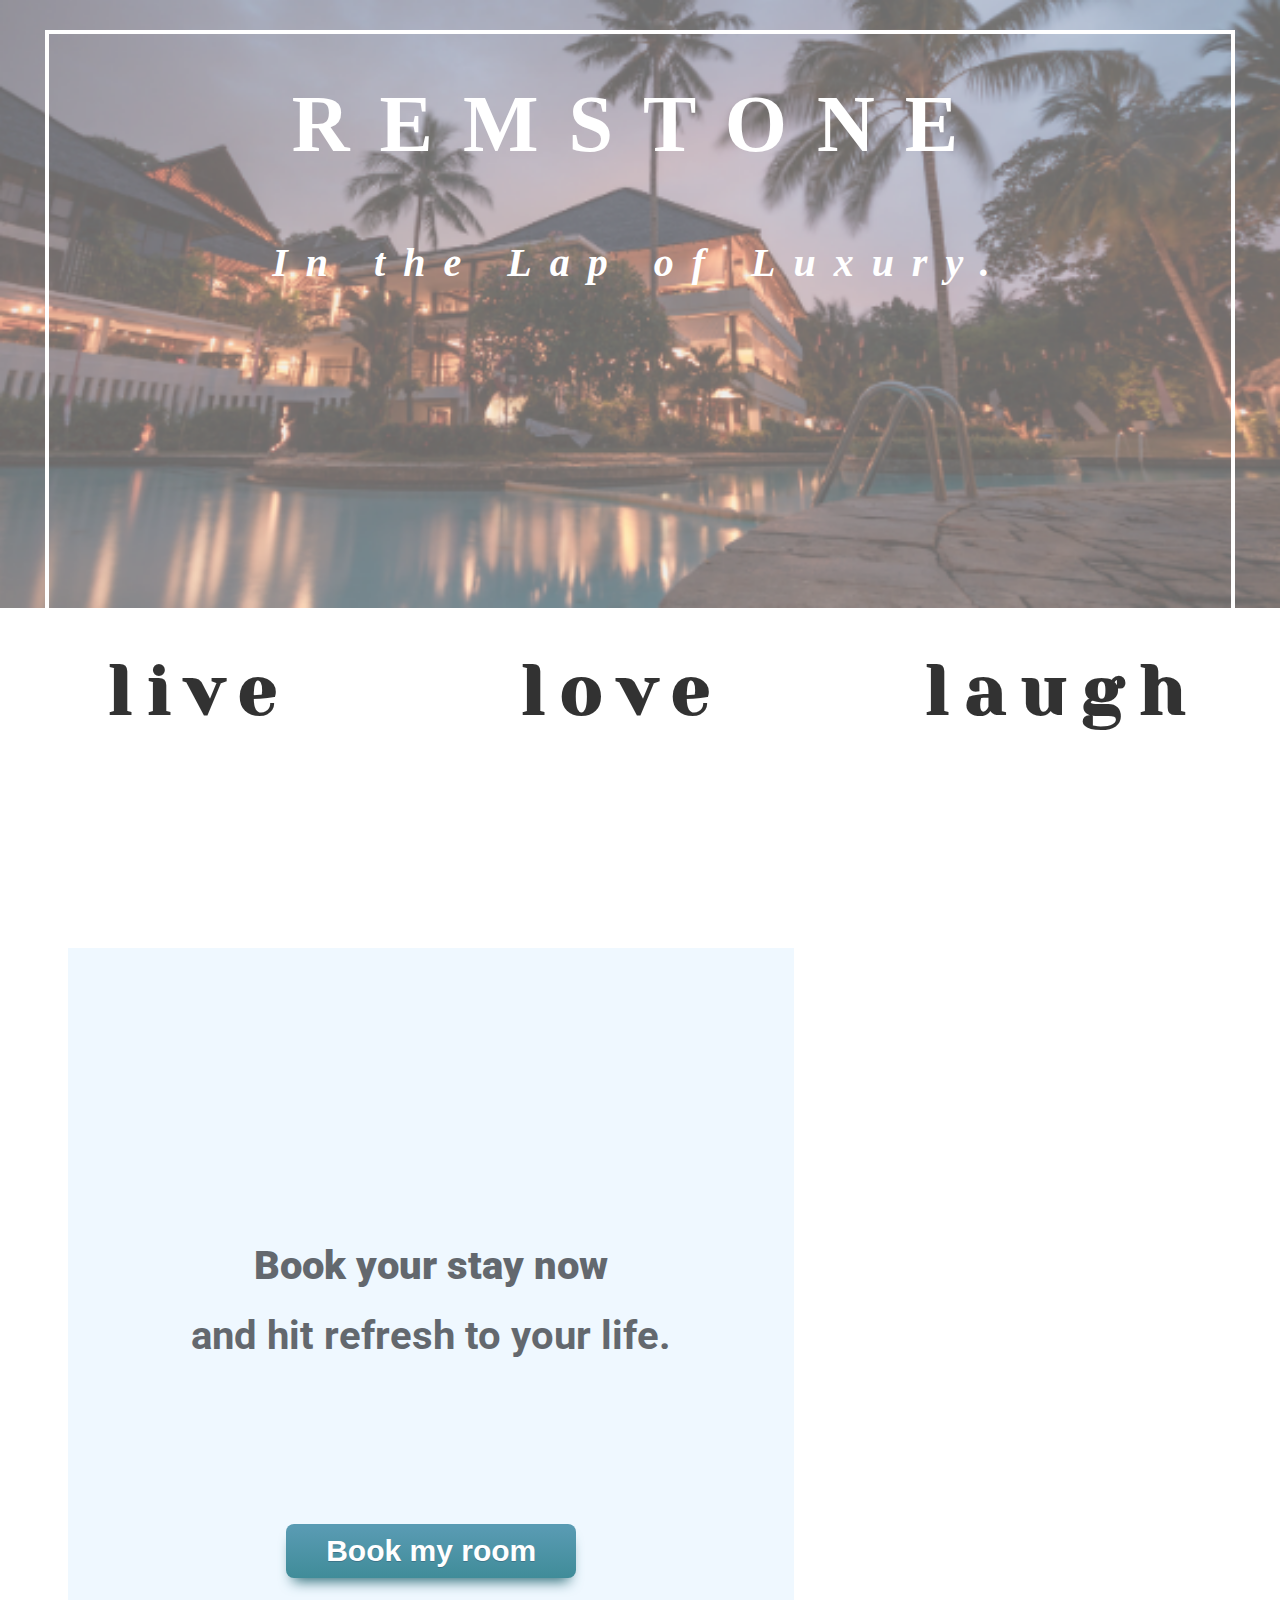
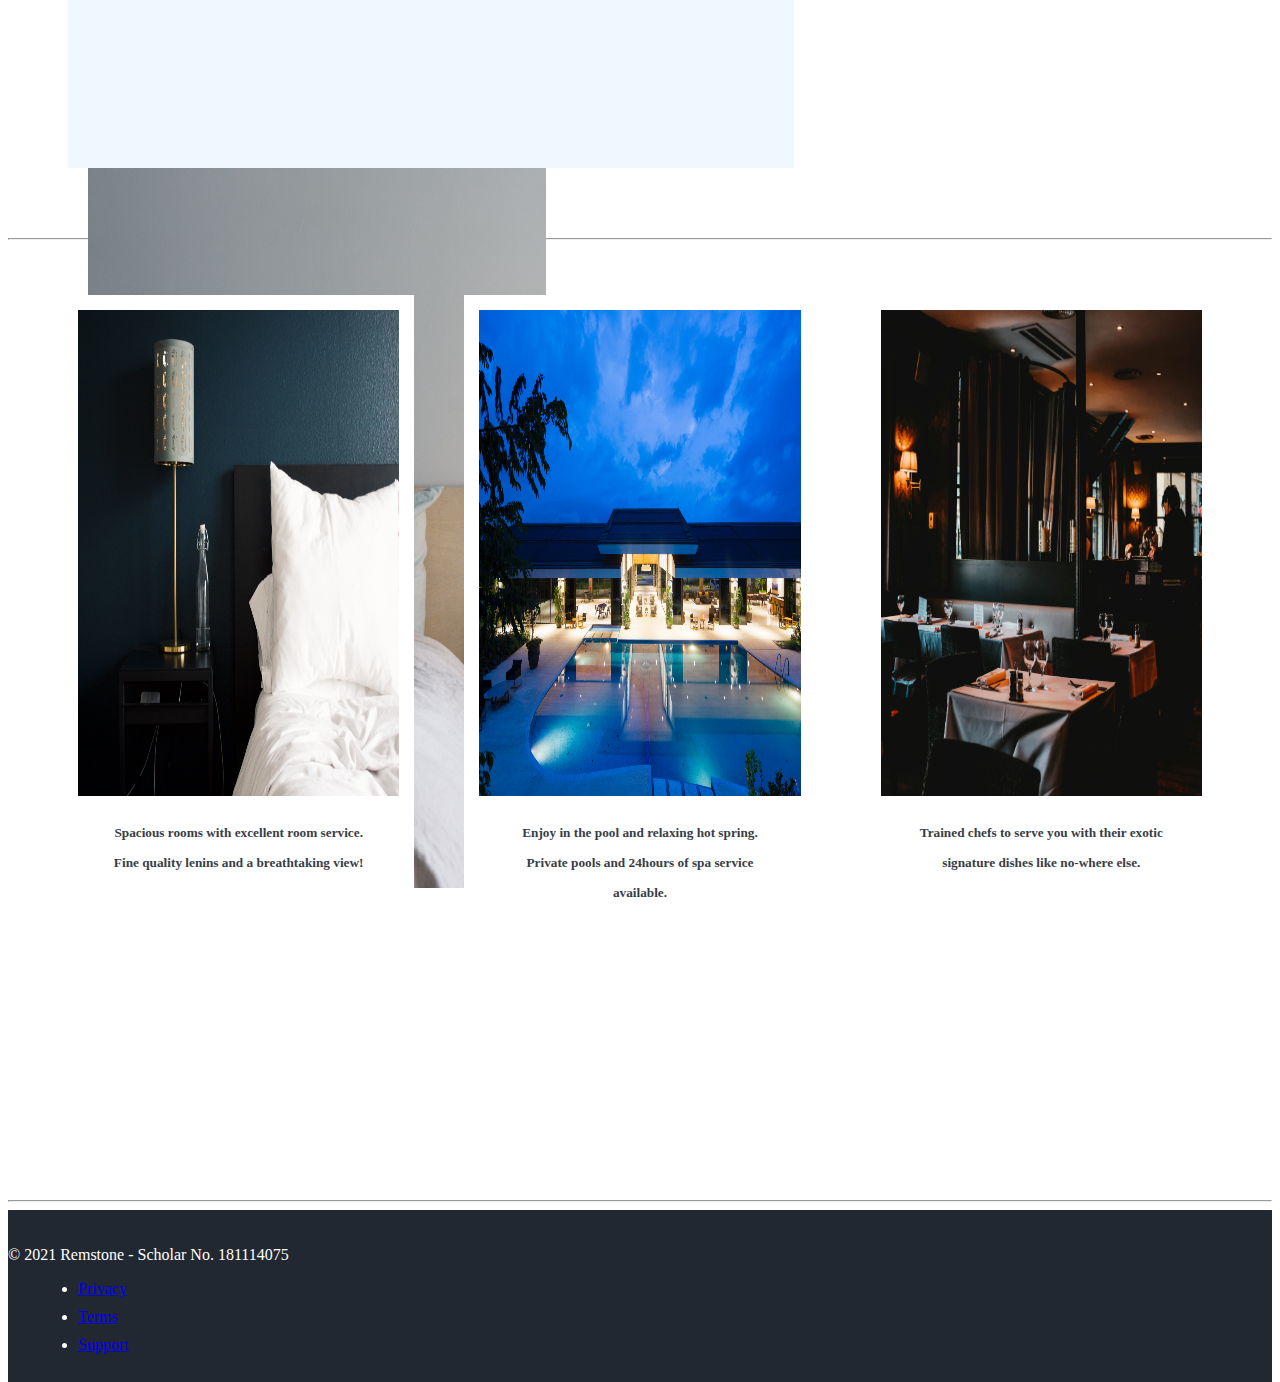
<file: index.html>
<!DOCTYPE html>
<html lang="en" dir="ltr">

<head>
  <meta charset="utf-8">
  <title>Remstone</title>

  <link rel="preconnect" href="https://fonts.gstatic.com">
  <link href="https://fonts.googleapis.com/css2?family=Roboto:wght@500&display=swap" rel="stylesheet">
  <link rel="stylesheet" media="screen" href="http://fontlibrary.org/face/glacial-indifference" type="text/css" />
  <link rel="preconnect" href="https://fonts.gstatic.com">
  <link href="https://fonts.googleapis.com/css2?family=Yeseva+One&display=swap" rel="stylesheet">

  <!--bootstrap-->
  <link rel="stylesheet" href="https://stackpath.bootstrapcdn.com/bootstrap/4.5.0/css/bootstrap.min.css" integrity="sha384-9aIt2nRpC12Uk9gS9baDl411NQApFmC26EwAOH8WgZl5MYYxFfc+NcPb1dKGj7Sk" crossorigin="anonymous">

  <!--css-->
  <link rel="stylesheet" href="styles.css">

  <!--javascript for bootstrap-->
  <script src="https://code.jquery.com/jquery-3.5.1.slim.min.js" integrity="sha384-DfXdz2htPH0lsSSs5nCTpuj/zy4C+OGpamoFVy38MVBnE+IbbVYUew+OrCXaRkfj" crossorigin="anonymous"></script>
  <script src="https://cdn.jsdelivr.net/npm/popper.js@1.16.0/dist/umd/popper.min.js" integrity="sha384-Q6E9RHvbIyZFJoft+2mJbHaEWldlvI9IOYy5n3zV9zzTtmI3UksdQRVvoxMfooAo" crossorigin="anonymous"></script>
  <script src="https://stackpath.bootstrapcdn.com/bootstrap/4.5.0/js/bootstrap.min.js" integrity="sha384-OgVRvuATP1z7JjHLkuOU7Xw704+h835Lr+6QL9UvYjZE3Ipu6Tp75j7Bh/kR0JKI" crossorigin="anonymous"></script>

</head>

<body>

  <section id="border">
    <center>
      <div align="center" style="width:92%;height:90vh;padding:10px;position:relative;margin:30px 0;border:4px solid white;">
        <h1>REMSTONE</h1>
        <h3>In the Lap of Luxury.</h3>
        <div class="lll">
          <div id="live">
            <h4>live</h4>
          </div>
          <div id="love">
            <h4>love</h4>
          </div>
          <div id="laugh">
            <h4>laugh</h4>
          </div>
        </div>
      </div>
    </center>
  </section>

  <section>
    <div class="book">
      <div class="left">
        <h6><b>Book your stay now</b><br> and hit refresh to your life.</h6>
        <a href="booking.html" class="myButton">Book my room</a>
      </div>
      <div class="right">
        <img class="join-img" src="Images/join.jpg" alt="">
      </div>
    </div>
  </section>

  <hr>

  <section>
    <div class="features">
      <div class="card rooms">
        <img class="card-img" src="Images/reg.jpg">
        <h5>Spacious rooms with excellent room service. Fine quality lenins and a breathtaking view!</h5>
      </div>
      <div class="card pool">
        <img class="card-img" src="Images/pool.jpg">
        <h5>Enjoy in the pool and relaxing hot spring. Private pools and 24hours of spa service available.</h5>
      </div>
      <div class="card chef">
        <img class="card-img" src="Images/rest.jpg">
        <h5>Trained chefs to serve you with their exotic signature dishes like no-where else.</h5>
      </div>
    </div>
  </section>

  <hr>

    <footer class="bottom text-muted text-center text-small">
        <p class="mb-1">© 2021 Remstone - Scholar No. 181114075</p>
        <ul class="list-inline">
          <li class="list-inline-item"><a href="#">Privacy</a></li>
          <li class="list-inline-item"><a href="#">Terms</a></li>
          <li class="list-inline-item"><a href="#">Support</a></li>
        </ul>
      </footer>

</body>
</html>
</file>
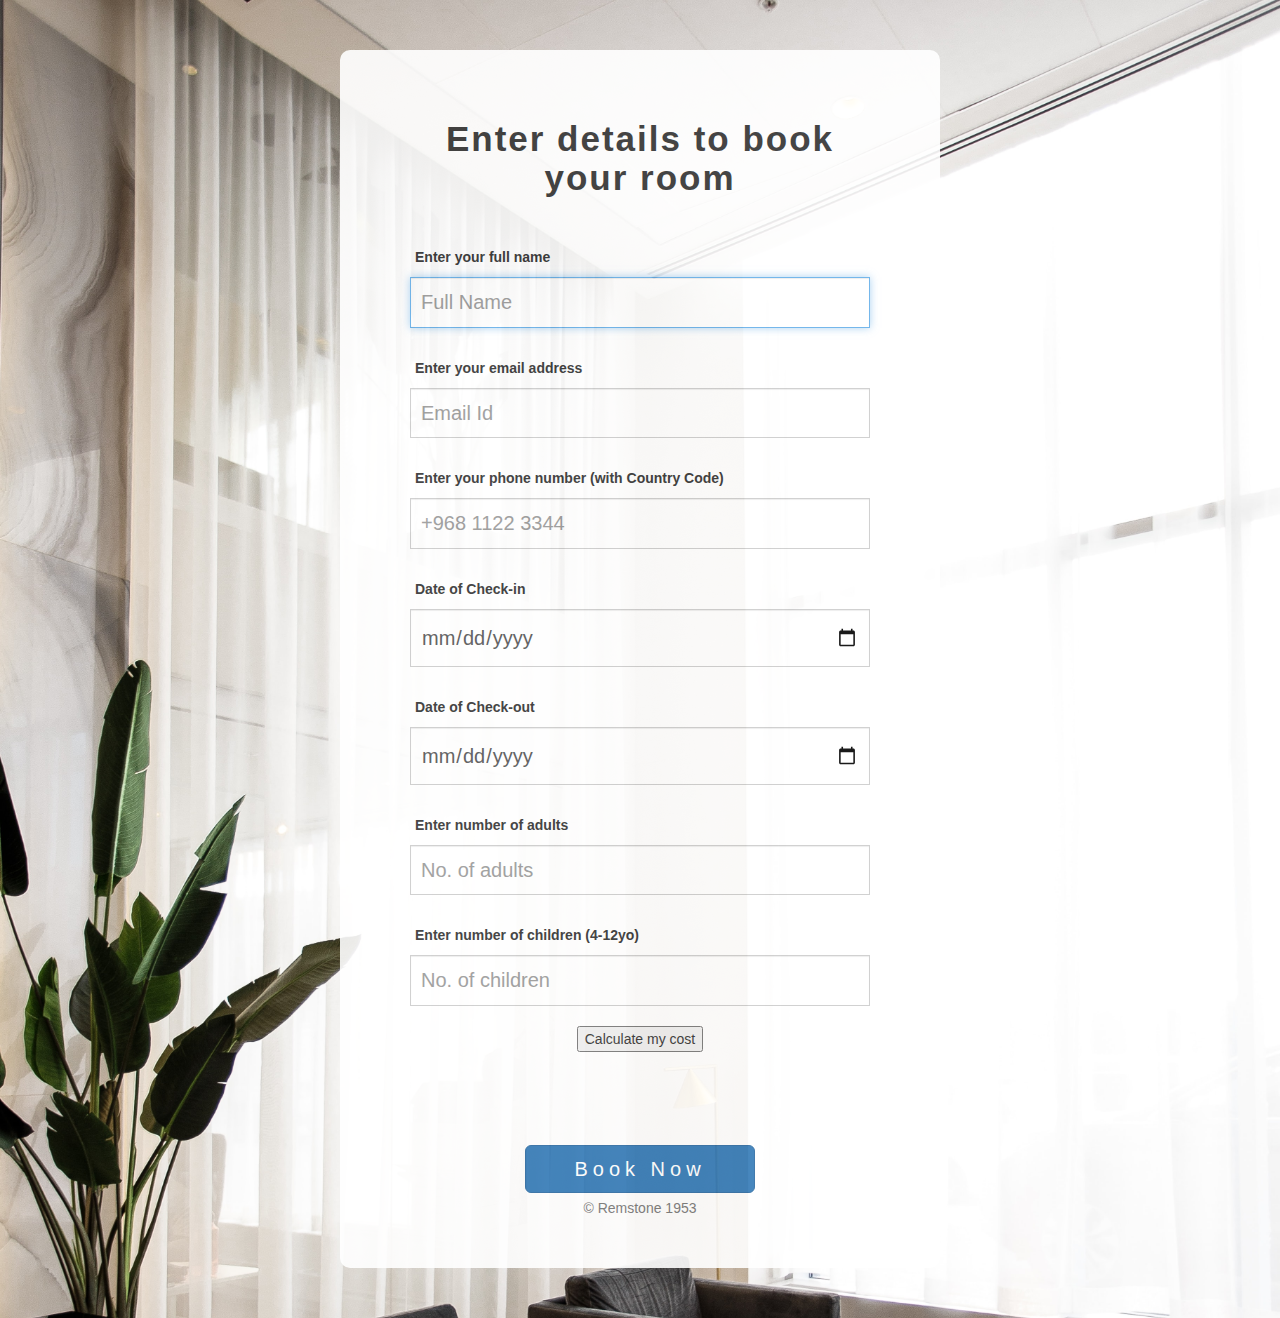
<file: booking.html>
<!doctype html>
<html lang="en">

<head>
  <meta charset="utf-8">
  <title>Booking · Remstone</title>

  <!-- Latest compiled and minified CSS -->
  <link rel="stylesheet" href="https://maxcdn.bootstrapcdn.com/bootstrap/3.3.7/css/bootstrap.min.css" integrity="sha384-BVYiiSIFeK1dGmJRAkycuHAHRg32OmUcww7on3RYdg4Va+PmSTsz/K68vbdEjh4u" crossorigin="anonymous">

  <!-- Bootstrap core CSS -->
  <link rel="stylesheet" href="https://stackpath.bootstrapcdn.com/bootstrap/4.5.0/css/bootstrap.min.css" integrity="sha384-9aIt2nRpC12Uk9gS9baDl411NQApFmC26EwAOH8WgZl5MYYxFfc+NcPb1dKGj7Sk" crossorigin="anonymous">


  <style>
    .bd-placeholder-img {
      font-size: 1.125rem;
      text-anchor: middle;
      -webkit-user-select: none;
      -moz-user-select: none;
      user-select: none;
    }

    @media (min-width: 768px) {
      .bd-placeholder-img-lg {
        font-size: 3.5rem;
      }
    }
  </style>


  <!-- Custom styles for this template -->
  <link href="booking.css" rel="stylesheet">
</head>

<body class="text-center">

  <main class="form-signin">
    <form method="get" action="index.html" autocomplete="">
      <div class="card">
        <h1>Enter details to book your room</h1>
        <label for="inputName">Enter your full name</label><input type="text" id="inputName" class="form-control" placeholder="Full Name" required autofocus>
        <label for="inputEmail">Enter your email address</label><input type="email" id="inputEmail" class="form-control" placeholder="Email Id" required>
        <label for="inputNumber">Enter your phone number (with Country Code)</label><input type="tel" id="inputRoom" class="form-control" placeholder="+968 1122 3344" required>
        <label for="inputDateIn">Date of Check-in</label><input type="date" id="inputDateIn" class="form-control" placeholder="Date of Check-in" required>
        <label for="inputDateOut">Date of Check-out</label><input type="date" id="inputDateOut" class="form-control" placeholder="Date of Check-out" required>
        <label for="inputAdult">Enter number of adults</label><input type="number" id="inputAdult" class="form-control" placeholder="No. of adults" required>
        <label for="inputChildren">Enter number of children (4-12yo)</label><input type="number" id="inputChildren" class="form-control" placeholder="No. of children" required>


        <button type="button" onclick="showCost()" id="btn3">Calculate my cost</button>
        <h2 class="changeCost">Your total cost: $0</h2>



        <button class="btn btn-lg btn-primary" type="submit" onclick="bookClick()">Book Now</button>
        <p class="mb-3 text-muted">&copy; Remstone 1953</p>
      </div>
    </form>
  </main>


</body>
<script src="https://code.jquery.com/jquery-3.5.1.min.js" integrity="sha256-9/aliU8dGd2tb6OSsuzixeV4y/faTqgFtohetphbbj0=" crossorigin="anonymous"></script>
<script src="cost.js" charset="utf-8"></script>
</html>
</file>
<file: styles.css>
body{
  background-image: url("Images/bg.png");
  background-repeat: no-repeat;
  background-size: contain;
  height: 90vh;
}

h1{
  font-family: 'GlacialIndifferenceRegular';
  font-weight: 900;
  font-style: normal;
  color: white;
  font-size: 80px;
  line-height: 120px;
  letter-spacing: 30px;
  text-align: center;
  margin-top: 20px;
}

h3{
  font-family: 'GlacialIndifferenceRegular';
  font-weight: bold;
  font-style: italic;
  color: white;
  font-size: 40px;
  line-height: 50px;
  letter-spacing: 18px;
  text-align: center;
}

h4{
  font-family: 'Yeseva One', cursive;
  font-size: 70px;
  letter-spacing: 15px;
}

h5{
padding: 0 30px;
text-align: center;
color:#393e46;
line-height: 30px;
}

h6{
  font-family: 'Roboto', sans-serif;
  font-size: 40px;
  text-align: center;
  line-height: 70px;
  color:#63686e;
}

.lll{
    display: flex;
  width: 100%;
  line-height: 80px;
  position: absolute;
  bottom: 40px;
  left: 0px;
  text-align: center;
  opacity: 0.8;
}

#live{margin:0 30px;width:25%;}
#love{margin:0 30px;width: 50%;}
#laugh{margin:0 30px;width:25%;}

.book{
  height: 90vh;
  margin: 50px;
  padding: 30px 10px;
}

.left{
  background-color: #eff8ff;
  float: left;
  width: 60%;
  height: 80vh;
  padding: 50px 20px;
  align-content: center;
  text-align: center;
  overflow: hidden;
}

.myButton {
margin-top: 60px;
	box-shadow: 0px 10px 14px -7px #276873;
	background:linear-gradient(to bottom, #599bb3 5%, #408c99 100%);
	background-color:#599bb3;
	border-radius:8px;
	display:inline-block;
	cursor:pointer;
	color:#ffffff;
	font-family:Arial;
	font-size:30px;
	font-weight:bold;
	padding:10px 40px;
	text-decoration:none;
	text-shadow:0px 1px 0px #3d768a;
}
.myButton:hover {
	background:linear-gradient(to bottom, #408c99 5%, #599bb3 100%);

}
.myButton:active {
	position:relative;
	top:1px;
}

.right{
  width: 40%;
  align-content: center;
  overflow: hidden;
  padding-left: 20px;
}

.join-img{
  height: 80vh;

}

.features{
  display: flex;
  height: 100vh;
  margin: 30px;
justify-content: center;
position: relative;
}

.card{
  width: 35%;
  background-color: white;
  height: 90vh;
  padding: 15px;
  margin: 25px;
  display: inline-block;

}

.card-img{
  width:100%;
  height:60%;
  display: block;
  margin-bottom: 20px;

}

.bottom{
  background-color: #222831;
  padding:20px 0 12px;
  color: white;
  margin: 0;
}

.list-inline-item{
margin: 10px 30px auto;
}
</file>
<file: booking.css>
body{
  background: url('Images/book.jpg');
  background-repeat: no-repeat;
  background-size: cover;
  height: ;
  display: flex;
  align-items: center;
  justify-content: center;
  padding: 50px 0;
  position: static;
}

h1{
  font-size: 35px;
  padding: 10px 0 20px;
  font-weight: bold;
  letter-spacing: 2px;
}

h2{
  padding: 10px 0px;
  font-weight: bold;
}

.card{
  opacity: 0.9;
  margin: 0 auto;
width: 600px;
background-color: white;
height: 120%;
padding: 40px 70px;
border-radius: 10px;
}

.form-signin .form-control {
  position: relative;
  box-sizing: border-box;
  border-radius: 0;
  height: auto;
  padding: 10px;
  margin-bottom: 20px;
  font-size: 20px;
}
.form-signin .form-control:focus {
  z-index: 2;
}

.form-signin label{
  text-align: left;
      display: block;
      margin: 30px 0px 10px 0px;
      padding-left: 5px;
  }

.btn{
  width: 50%;
  font-size: 20px;
  letter-spacing: 5px;
  margin: 10px auto 5px;
}

button{
  margin: auto;
}
</file>
